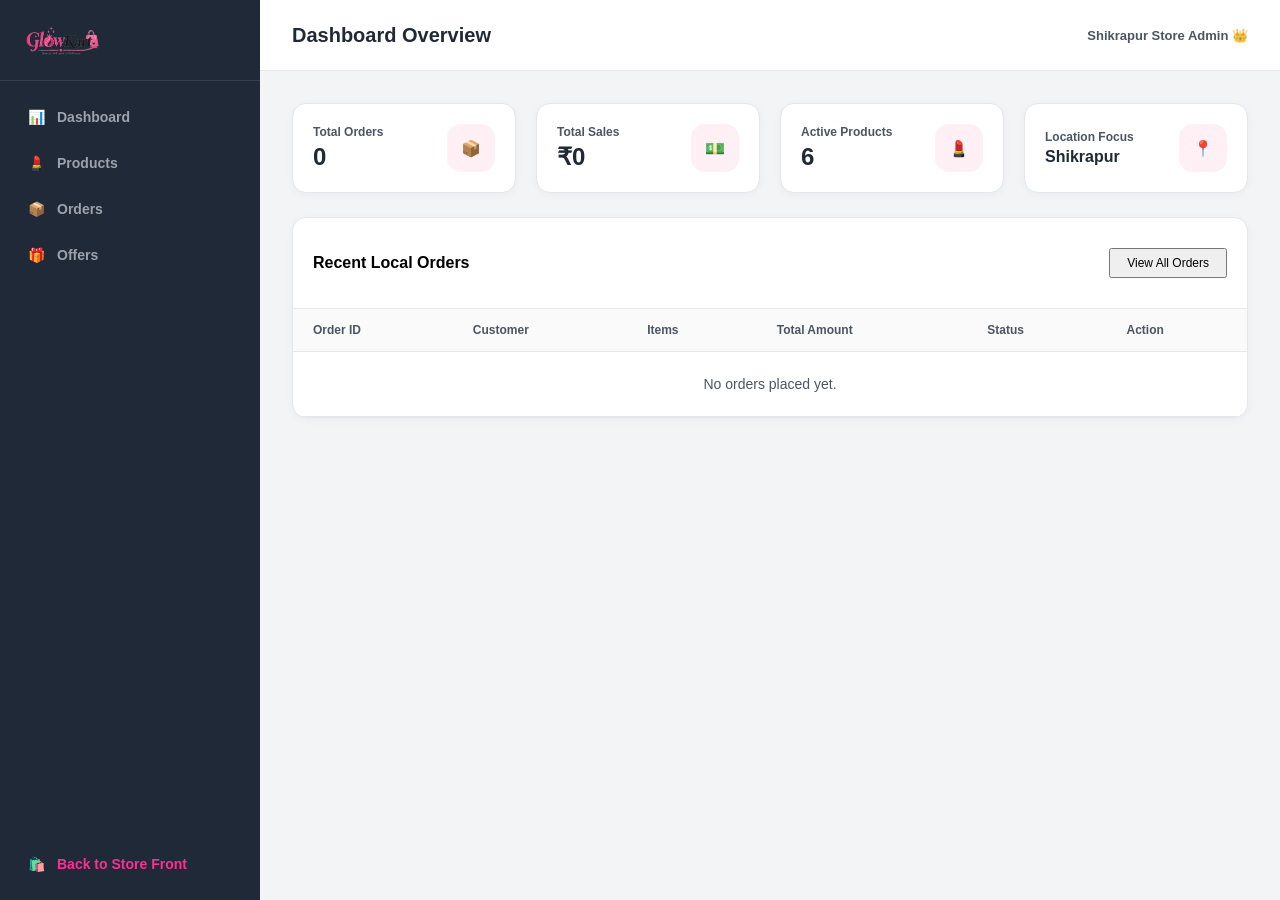
<file: admin.html>
<!DOCTYPE html>
<html lang="en">
<head>
  <meta charset="UTF-8">
  <meta name="viewport" content="width=device-width, initial-scale=1.0">
  <title>GlowKart — Admin Panel Dashboard</title>
  <link rel="icon" type="image/svg+xml" href="assets/logo_badge.png">
  
  <link rel="stylesheet" href="css/variables.css">
  <link rel="stylesheet" href="css/admin.css">
</head>
<body class="admin-body">

  <!-- Admin Sidebar -->
  <aside class="admin-sidebar">
    <div class="admin-sidebar-header">
      <img src="assets/logo.png" alt="GlowKart Admin">
    </div>

    <nav class="admin-menu">
      <button class="admin-menu-item active" onclick="switchAdminTab('dashboard')">
        📊 <span>Dashboard</span>
      </button>
      <button class="admin-menu-item" onclick="switchAdminTab('products')">
        💄 <span>Products</span>
      </button>
      <button class="admin-menu-item" onclick="switchAdminTab('orders')">
        📦 <span>Orders</span>
      </button>
      <button class="admin-menu-item" onclick="switchAdminTab('offers')">
        🎁 <span>Offers</span>
      </button>
      <a href="index.html" class="admin-menu-item" style="margin-top: auto; color: var(--gk-pink-primary);">
        🛍️ <span>Back to Store Front</span>
      </a>
    </nav>
  </aside>

  <!-- Main Content Area -->
  <main class="admin-main">
    <header class="admin-header">
      <div class="admin-title" id="admin-page-title">Dashboard Overview</div>
      <div style="font-size: 13px; font-weight: 700; color: var(--gk-dark-muted);">Shikrapur Store Admin 👑</div>
    </header>

    <div class="admin-content" id="admin-tab-content">
      <!-- Dynamic Admin Views -->
    </div>
  </main>

  <!-- Add / Edit Product Modal -->
  <div class="modal-backdrop" id="product-modal-backdrop">
    <div class="admin-modal">
      <div class="modal-header">
        <h3 style="font-size: 16px; font-weight: 800;" id="product-modal-title">Add New Product</h3>
        <button style="border:none; background:none; font-size:18px; cursor:pointer;" onclick="closeProductModal()">✕</button>
      </div>
      <div class="modal-body">
        <form id="product-form">
          <input type="hidden" id="p-id">
          
          <div class="form-group">
            <label>Product Name *</label>
            <input type="text" id="p-name" class="form-control" required placeholder="e.g. Color Sensational Lipstick">
          </div>

          <div style="display: grid; grid-template-columns: 1fr 1fr; gap: 12px;">
            <div class="form-group">
              <label>Brand *</label>
              <input type="text" id="p-brand" class="form-control" required placeholder="e.g. Maybelline">
            </div>
            <div class="form-group">
              <label>Category *</label>
              <select id="p-category" class="form-control" required>
                <option value="makeup">Makeup</option>
                <option value="skincare">Skincare</option>
                <option value="haircare">Haircare</option>
                <option value="fragrances">Fragrances</option>
                <option value="accessories">Beauty Accessories</option>
              </select>
            </div>
          </div>

          <div style="display: grid; grid-template-columns: 1fr 1fr 1fr; gap: 12px;">
            <div class="form-group">
              <label>Selling Price (₹) *</label>
              <input type="number" id="p-price" class="form-control" required placeholder="299">
            </div>
            <div class="form-group">
              <label>MRP (₹)</label>
              <input type="number" id="p-mrp" class="form-control" placeholder="399">
            </div>
            <div class="form-group">
              <label>Stock Qty *</label>
              <input type="number" id="p-stock" class="form-control" required placeholder="100">
            </div>
          </div>

          <div class="form-group">
            <label>Image URL *</label>
            <input type="url" id="p-image" class="form-control" required placeholder="https://images.unsplash.com/...">
          </div>

          <div class="form-group">
            <label>Description</label>
            <textarea id="p-desc" class="form-control" rows="3" placeholder="Product details..."></textarea>
          </div>

          <div style="display: flex; justify-content: flex-end; gap: 10px; margin-top: 20px;">
            <button type="button" class="btn btn-outline" style="width: auto;" onclick="closeProductModal()">Cancel</button>
            <button type="submit" class="btn btn-primary" style="width: auto;">Save Product</button>
          </div>
        </form>
      </div>
    </div>
  </div>

  <script src="js/data.js"></script>
  <script src="js/store.js"></script>
  <script src="js/whatsapp.js"></script>
  <script src="js/admin.js"></script>
</body>
</html>
</file>
<file: css/variables.css>
/* GlowKart CSS Variables & Design System */
:root {
  /* Color Palette */
  --gk-pink-primary: #FF2E93;
  --gk-pink-secondary: #FF5EA8;
  --gk-pink-gradient: linear-gradient(135deg, #FF2E93 0%, #FF5EA8 100%);
  --gk-pink-soft: #FFF0F5;
  --gk-pink-light: #FFB6D5;
  --gk-pink-ultra-light: #FFF9FC;
  --gk-dark: #1F2937;
  --gk-dark-muted: #4B5563;
  --gk-white: #FFFFFF;
  --gk-gray-border: #E5E7EB;
  --gk-green: #10B981;
  --gk-red: #EF4444;

  /* Typography */
  --font-family: 'Plus Jakarta Sans', -apple-system, BlinkMacSystemFont, sans-serif;
  --font-serif: 'Playfair Display', Georgia, serif;

  /* Layout Spacing & Radius */
  --header-height: 60px;
  --bottom-nav-height: 64px;
  --app-max-width: 480px;

  --radius-sm: 8px;
  --radius-md: 14px;
  --radius-lg: 20px;
  --radius-full: 9999px;

  /* Shadows */
  --shadow-sm: 0 2px 8px rgba(0, 0, 0, 0.04);
  --shadow-md: 0 4px 16px rgba(0, 0, 0, 0.08);
  --shadow-lg: 0 10px 30px rgba(0, 0, 0, 0.12);
  --shadow-pink: 0 4px 20px rgba(255, 46, 147, 0.25);
  --shadow-pink-hover: 0 6px 24px rgba(255, 46, 147, 0.35);

  /* Transitions */
  --transition-fast: 0.2s cubic-bezier(0.16, 1, 0.3, 1);
  --transition-normal: 0.3s cubic-bezier(0.16, 1, 0.3, 1);
}
</file>
<file: css/admin.css>
/* GlowKart Admin Dashboard CSS */
@import url('./variables.css');

.admin-body {
  background-color: #F3F4F6;
  font-family: var(--font-family);
  min-height: 100vh;
  margin: 0;
  display: flex;
}

.admin-sidebar {
  width: 260px;
  background-color: var(--gk-dark);
  color: var(--gk-white);
  display: flex;
  flex-direction: column;
  position: fixed;
  top: 0;
  bottom: 0;
  left: 0;
  z-index: 100;
}

.admin-sidebar-header {
  padding: 24px;
  border-bottom: 1px solid rgba(255, 255, 255, 0.1);
  display: flex;
  align-items: center;
  gap: 12px;
}

.admin-sidebar-header img {
  height: 32px;
}

.admin-menu {
  padding: 16px 12px;
  display: flex;
  flex-direction: column;
  gap: 6px;
  flex: 1;
}

.admin-menu-item {
  display: flex;
  align-items: center;
  gap: 12px;
  padding: 12px 16px;
  border-radius: var(--radius-md);
  color: #9CA3AF;
  text-decoration: none;
  font-weight: 600;
  font-size: 14px;
  transition: var(--transition-fast);
  cursor: pointer;
  border: none;
  background: none;
  width: 100%;
  text-align: left;
}

.admin-menu-item:hover, .admin-menu-item.active {
  background-color: var(--gk-pink-primary);
  color: var(--gk-white);
}

.admin-main {
  margin-left: 260px;
  flex: 1;
  display: flex;
  flex-direction: column;
  min-height: 100vh;
}

.admin-header {
  height: 70px;
  background-color: var(--gk-white);
  border-bottom: 1px solid var(--gk-gray-border);
  display: flex;
  align-items: center;
  justify-content: space-between;
  padding: 0 32px;
}

.admin-title {
  font-size: 20px;
  font-weight: 800;
  color: var(--gk-dark);
}

.admin-content {
  padding: 32px;
  flex: 1;
}

/* Stats Cards Grid */
.admin-stats-grid {
  display: grid;
  grid-template-columns: repeat(4, 1fr);
  gap: 20px;
  margin-bottom: 24px;
}

.stat-card {
  background-color: var(--gk-white);
  border-radius: var(--radius-md);
  padding: 20px;
  border: 1px solid var(--gk-gray-border);
  box-shadow: var(--shadow-sm);
  display: flex;
  align-items: center;
  justify-content: space-between;
}

.stat-val {
  font-size: 24px;
  font-weight: 800;
  color: var(--gk-dark);
  margin-top: 4px;
}

.stat-label {
  font-size: 12px;
  font-weight: 600;
  color: var(--gk-dark-muted);
}

.stat-icon {
  width: 48px;
  height: 48px;
  border-radius: var(--radius-md);
  background-color: var(--gk-pink-soft);
  color: var(--gk-pink-primary);
  display: flex;
  align-items: center;
  justify-content: center;
}

/* Data Tables */
.table-card {
  background-color: var(--gk-white);
  border-radius: var(--radius-md);
  border: 1px solid var(--gk-gray-border);
  box-shadow: var(--shadow-sm);
  overflow: hidden;
}

.table-header {
  padding: 20px;
  display: flex;
  align-items: center;
  justify-content: space-between;
  border-bottom: 1px solid var(--gk-gray-border);
}

.admin-table {
  width: 100%;
  border-collapse: collapse;
  text-align: left;
}

.admin-table th {
  background-color: #FAFAFA;
  padding: 14px 20px;
  font-size: 12px;
  font-weight: 700;
  color: var(--gk-dark-muted);
  border-bottom: 1px solid var(--gk-gray-border);
}

.admin-table td {
  padding: 16px 20px;
  font-size: 14px;
  border-bottom: 1px solid var(--gk-gray-border);
  color: var(--gk-dark);
}

.admin-table tr:hover {
  background-color: var(--gk-pink-ultra-light);
}

/* Form Controls & Modals */
.modal-backdrop {
  position: fixed;
  inset: 0;
  background-color: rgba(0, 0, 0, 0.6);
  backdrop-filter: blur(4px);
  z-index: 1000;
  display: flex;
  align-items: center;
  justify-content: center;
  opacity: 0;
  visibility: hidden;
  transition: var(--transition-fast);
}

.modal-backdrop.open {
  opacity: 1;
  visibility: visible;
}

.admin-modal {
  background-color: var(--gk-white);
  width: 90%;
  max-width: 600px;
  border-radius: var(--radius-lg);
  box-shadow: var(--shadow-lg);
  overflow: hidden;
  max-height: 90vh;
  display: flex;
  flex-direction: column;
}

.modal-header {
  padding: 20px;
  border-bottom: 1px solid var(--gk-gray-border);
  display: flex;
  align-items: center;
  justify-content: space-between;
}

.modal-body {
  padding: 20px;
  overflow-y: auto;
}

.form-group {
  margin-bottom: 16px;
}

.form-group label {
  display: block;
  font-size: 12px;
  font-weight: 700;
  color: var(--gk-dark);
  margin-bottom: 6px;
}

.form-control {
  width: 100%;
  padding: 10px 14px;
  border-radius: var(--radius-sm);
  border: 1.5px solid var(--gk-gray-border);
  font-family: var(--font-family);
  font-size: 14px;
  outline: none;
  transition: var(--transition-fast);
}

.form-control:focus {
  border-color: var(--gk-pink-primary);
  box-shadow: 0 0 0 3px rgba(255, 77, 166, 0.15);
}
</file>
